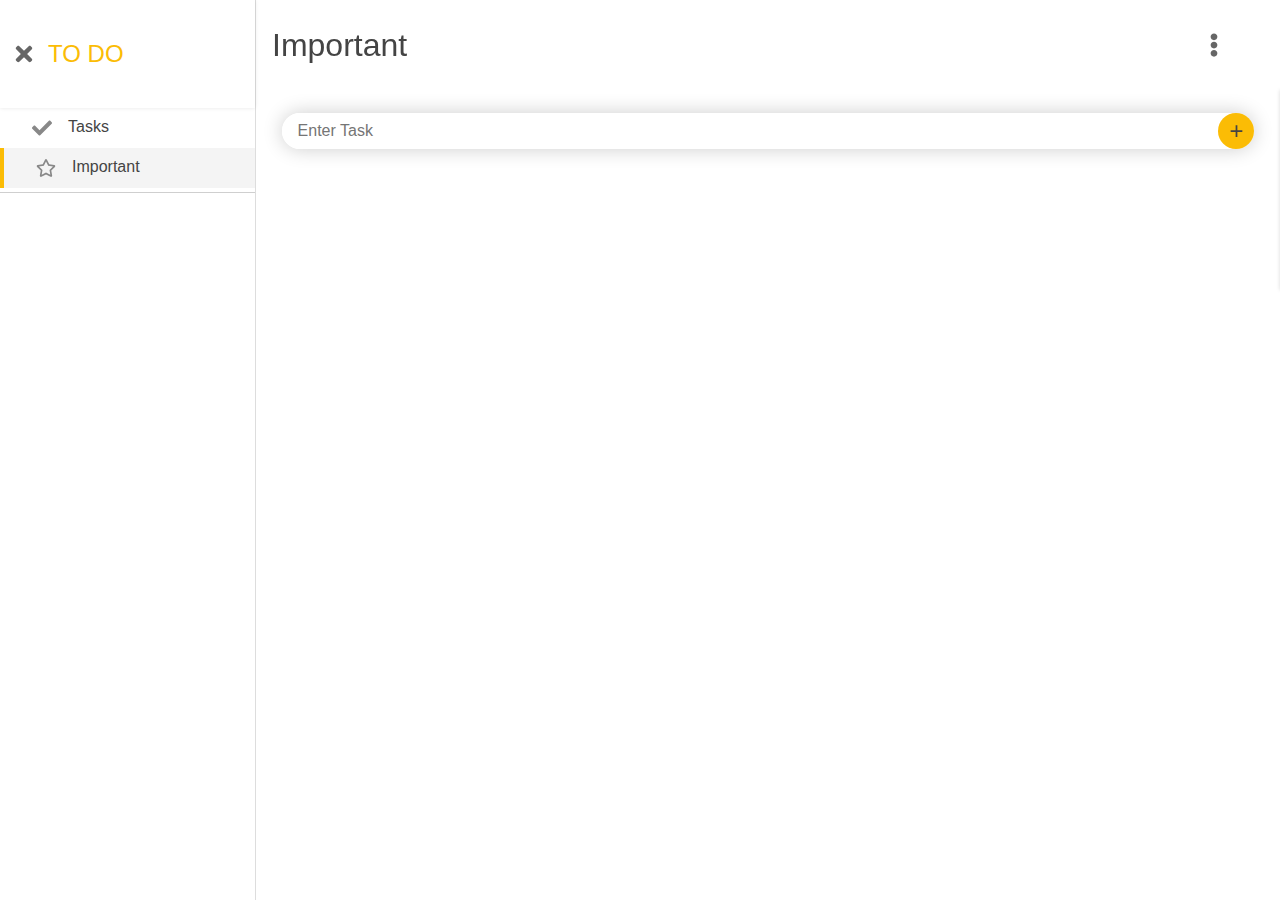
<file: important.html>
<!DOCTYPE html>
<html lang="en">

<head>
      <meta charset="UTF-8">
      <meta name="viewport" content="width=device-width, initial-scale=1.0">
      <meta http-equiv="X-UA-Compatible" content="ie=edge">
      <title>To-Do</title>

      <!-- CSS link for page layout -->
      <link rel="stylesheet" href="css/page.css">

      <!-- CSS link for header -->
      <link rel="stylesheet" href="css/header.css">

      <!-- CSS link for Side navigation -->
      <link rel="stylesheet" href="css/sidenav.css">

      <!-- CSS link for task Layout -->
      <link rel="stylesheet" href="css/taskcontainer.css">

      <!-- CSS link for task manager -->
      <link rel="stylesheet" href="css/taskmanager.css">

      <!-- CSS link for task manager media query -->
      <link rel="stylesheet" href="css/taskmanagermq.css">

      <!-- CSS link for task menu -->
      <link rel="stylesheet" href="css/taskmenu.css">

      <!-- CSS link for media query header -->
      <link rel="stylesheet" href="css/headermq.css">

      <!-- CSS link for media query Sidenav -->
      <link rel="stylesheet" href="css/sidenavmq.css">

      <!-- CSS link for media query task Layout -->
      <link rel="stylesheet" href="css/taskcontainermq.css">

      <!-- CSS for scrollbar -->
      <link rel="stylesheet" href="css/scroll.css">

      <!-- CSS for Naming new Task List -->
      <link rel="stylesheet" href="css/listname.css">

      <!-- CSS for Naming new Task List media query -->
      <link rel="stylesheet" href="css/listnamemq.css">

      <script src="https://www.gstatic.com/firebasejs/5.9.2/firebase.js"></script>
      <script>
            var config = {
                  apiKey: "AIzaSyAs7J4hlBXsgyfDB--BqVYzHj9fjQYWls8",
                  authDomain: "to-do-dba8b.firebaseapp.com",
                  databaseURL: "https://to-do-dba8b.firebaseio.com",
                  projectId: "to-do-dba8b",
                  storageBucket: "to-do-dba8b.appspot.com",
                  messagingSenderId: "364465222352"
            };
            firebase.initializeApp(config);
      </script>
</head>

<body>
      <div class="grid-layout-page" id="pagelayout">

            <!-- Side Navigation Drawer -->
            <div class="sidenav" id="sidenavigation">

                  <div class="boundsidenavheader">
                        <img src="images/times-solid.svg" alt="" id="closesidenavbut" onclick="opensidenav()">
                        <h2>TO DO</h2>
                  </div>

                  <div class="task-group-container" id="taskgroupcont">
                        <a href="tasks.html">
                              <img src="images/check-solid.svg" alt="">
                              <h4>Tasks</h4>
                        </a>
                        <a href="important.html" class="task-group-active" onclick="selectDBRef('Important')">
                              <img src="images/star-regular.svg" alt="">
                              <h4>Important</h4>
                        </a>
                        <div id="division"></div>
                  </div>

                  <div class="addnewtaskgroup" onclick="openlistname()" style="display: none;">
                        <img src="images/plus-solid-yellow.svg" alt="">
                        <h3>List</h3>
                  </div>

            </div>

            <!-- Header -->
            <div class="header">

                  <button id="nav-drawer-button" onclick="opensidenav()">
                        <img src="images/bars-solid-white.svg" alt="">
                  </button>

                  <h1>Important</h1>

                  <!-- Dropdown for several functionalities -->
                  <div id="header-dropdown">

                        <div id="head-dropdown-icon-bound">
                              <img src="images/ellipsis-v-solid.svg" alt="" class="icon" id="head-dropdown-icon">
                        </div>

                        <div id="dropdown-content" class="dropdown-content-class">
                              <div class="dropbut" onclick="operationoncompletedtask()">
                                    <img src="images/check-circle-regular.svg" alt="" class="icon">
                                    <p>Hide completed tasks</p>
                              </div>
                              <!-- <div class="dropbut" onclick="sorttaskbyid()">
                                    <img src="images/sort-amount-up-solid.svg" alt="" class="icon">
                                    <p>Sort tasks</p>
                              </div> -->
                              <div class="dropbut" onclick="logout()">
                                    <img src="images/sign-out-alt-solid.svg" alt="" class="icon">
                                    <p>Log Out</p>
                              </div>
                        </div>

                  </div>
                  <div id="disable"></div>
            </div>

            <!-- Main Layout where tasks are shown -->
            <div class="task-layout">

                  <!-- UI for adding a new task in the container -->
                  <div class="boundinputfornewtask">
                        <div class="input-shadow">
                              <input type="text" id="inputfornewtask" placeholder="Enter Task">
                              <button class="buttonfornewtask" onclick="addTask()" id="butfornewtask">+</button>
                        </div>
                  </div>

                  <!-- This is the container where tasks are stored -->
                  <div class="task-container" id="taskcontainer">
                        <!-- For understanding dynamic structure made when new task is created -->
                        <!-- <div class="task" id="1" oncontextmenu="opencontextmenufortask(event)">
                              <button onclick="ontick(1)" class="tick">
                                    <img src="images/check-solid.svg" alt="">
                              </button>
                              <p class="textfortask"></p>
                              <img src="images/pen-solid.svg" class="editicon" onclick="opentaskmanager(1)" alt="">
                              <img src="images/star-regular-dark.svg" class="importanticon" alt="">
                              <img src="images/trash-solid.svg" class="deleteicon" onclick="removetask(1)" alt="">
                        </div> -->
                  </div>

            </div>

            <!-- This is UI for adding a new task group in sidenav -->
            <div id="listnamebound">
                  <div class="blur"></div>
                  <div class="listname">
                        <h3>List Name</h3>
                        <img src="images/tasks-solid.svg" alt="">
                        <input type="text" placeholder="Enter List Name" id="inputfortaskgroup">
                        <div class="boundbutton">
                              <button onclick="closelistname()">Cancel</button>
                              <button onclick="addnewtasklist()">Save</button>
                        </div>
                  </div>
            </div>

            <!-- This is to make whole screen opaque -->
            <div id="opaque"></div>

      </div>

      <!-- This is UI for task manager which handles several functionalities related to a specific task -->
      <div class="task-manager" id="taskmanager">

            <div class="bound-top-manager">
                  <button onclick="closetaskmanager()" id="closetaskmanagerbutton">
                        <img src="images/arrow-right-solid.svg" alt="Close">
                  </button>

                  <div class="task-display">
                        <button class="tick-manager" id="tickmanager" onclick="ontickinsidemanager()">
                              <img src="images/check-solid-white.svg" alt="">
                        </button>
                        <!-- <input type="text" id="task-text"> -->
                        <textarea name="" cols="30" rows="2" id="task-text"></textarea>
                  </div>
            </div>

            <div class="taskmanagerbut" onclick="onimportantinsidemanager()">
                  <img src="images/star-regular-dark.svg" alt="" id="impimage">
                  <p>Mark as Important</p>
            </div>

            <div class="taskmanagerbut" onclick="opendeletebox()">
                  <img src="images/trash-solid.svg" alt="">
                  <p>Delete Task</p>
            </div>

            <div id="taskmanagerdatebound">
                  <p id="taskmanagerdate">Created on </p>
            </div>

      </div>

      <div id="confirmdeletebox">
            <div class="blurdeletebox"></div>
            <div class="deletebox">
                  <h3>Are you sure?</h3>
                  <p>This task will be permanently deleted</p>
                  <div class="boundbuttondeletebox">
                        <button onclick="closedeletebox()">Cancel</button>
                        <button onclick="deletetaskfrombox()">Delete</button>
                  </div>
            </div>
      </div>

      <!-- JavaScript files -->
      <script src="js/header.js"></script>
      <script src="js/sidenav.js"></script>
      <script src="js/taskgroupcontainer.js"></script>
      <script>
            let user;
            let root;
            let rootdbref;
            let obtainnooftasks;
            firebase.auth().onAuthStateChanged(User => {
                  if (User) {
                        console.log(User.uid);
                        user = firebase.auth().currentUser;
                        root = firebase.database().ref('users/' + user.uid);
                        rootdbref = root.child('Tasks');
                        obtainnooftasks = rootdbref.child('nooftasks');
                        getImportantTasks();
                  }
                  else {
                        console.log("Not Signed In");
                        window.location = "index.html";
                  }
            })

            // For Logout
            function logout() {
                  firebase.auth().signOut();
                  window.location = "index.html";
            }
      </script>
      <script src="js/addtask.js"></script>
      <script src="js/important.js"></script>
      <script src="js/taskmanager.js"></script>
      <script src="js/dropdown.js"></script>

</body>

</html>
</file>
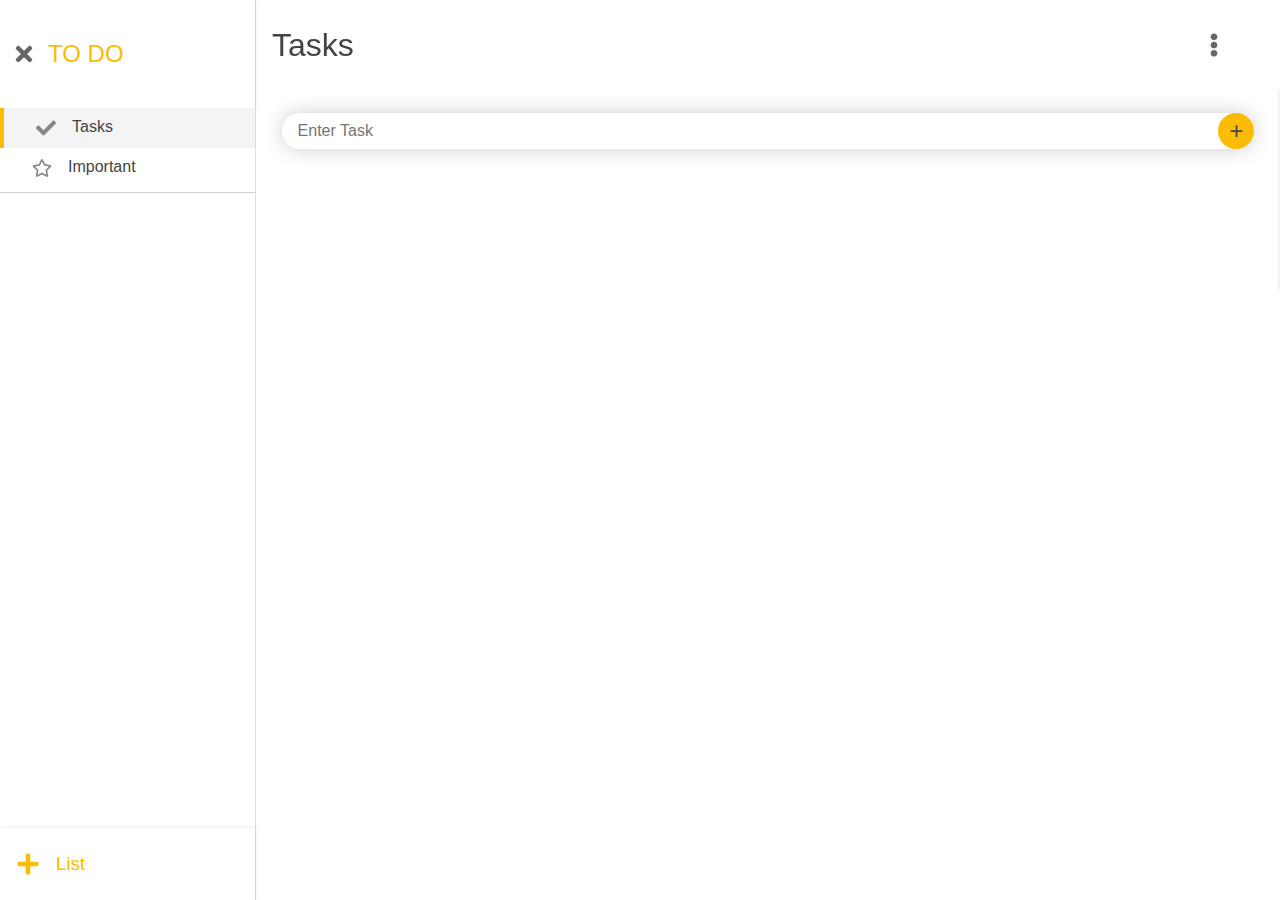
<file: taskgroup.html>
<!DOCTYPE html>
<html lang="en">

<head>
      <meta charset="UTF-8">
      <meta name="viewport" content="width=device-width, initial-scale=1.0">
      <meta http-equiv="X-UA-Compatible" content="ie=edge">
      <title>To-Do</title>

      <!-- CSS link for page layout -->
      <link rel="stylesheet" href="css/page.css">

      <!-- CSS link for header -->
      <link rel="stylesheet" href="css/header.css">

      <!-- CSS link for Side navigation -->
      <link rel="stylesheet" href="css/sidenav.css">

      <!-- CSS link for task Layout -->
      <link rel="stylesheet" href="css/taskcontainer.css">

      <!-- CSS link for task manager -->
      <link rel="stylesheet" href="css/taskmanager.css">

      <!-- CSS link for task manager media query -->
      <link rel="stylesheet" href="css/taskmanagermq.css">

      <!-- CSS link for task menu -->
      <link rel="stylesheet" href="css/taskmenu.css">

      <!-- CSS link for media query header -->
      <link rel="stylesheet" href="css/headermq.css">

      <!-- CSS link for media query Sidenav -->
      <link rel="stylesheet" href="css/sidenavmq.css">

      <!-- CSS link for media query task Layout -->
      <link rel="stylesheet" href="css/taskcontainermq.css">

      <!-- CSS for scrollbar -->
      <link rel="stylesheet" href="css/scroll.css">

      <!-- CSS for Naming new Task List -->
      <link rel="stylesheet" href="css/listname.css">

      <!-- CSS for Naming new Task List media query -->
      <link rel="stylesheet" href="css/listnamemq.css">

      <script src="https://www.gstatic.com/firebasejs/5.9.2/firebase.js"></script>
      <script>
            var config = {
                  apiKey: "AIzaSyAs7J4hlBXsgyfDB--BqVYzHj9fjQYWls8",
                  authDomain: "to-do-dba8b.firebaseapp.com",
                  databaseURL: "https://to-do-dba8b.firebaseio.com",
                  projectId: "to-do-dba8b",
                  storageBucket: "to-do-dba8b.appspot.com",
                  messagingSenderId: "364465222352"
            };
            firebase.initializeApp(config);
      </script>
</head>

<body>
      <div class="grid-layout-page" id="pagelayout">

            <!-- Side Navigation Drawer -->
            <div class="sidenav" id="sidenavigation">

                  <div class="boundsidenavheader">
                        <img src="images/times-solid.svg" alt="" id="closesidenavbut" onclick="opensidenav()">
                        <h2>TO DO</h2>
                  </div>

                  <div class="task-group-container" id="taskgroupcont">
                        <a href="tasks.html" class="task-group-active" onclick="selectDBRef('Tasks')">
                              <img src="images/check-solid.svg" alt="">
                              <h4>Tasks</h4>
                        </a>
                        <a href="important.html">
                              <img src="images/star-regular.svg" alt="">
                              <h4>Important</h4>
                        </a>
                        <div id="division"></div>
                  </div>

                  <div class="addnewtaskgroup" onclick="openlistname()">
                        <img src="images/plus-solid-yellow.svg" alt="">
                        <h3>List</h3>
                  </div>

            </div>

            <!-- Header -->
            <div class="header">

                  <button id="nav-drawer-button" onclick="opensidenav()">
                        <img src="images/bars-solid-white.svg" alt="">
                  </button>

                  <h1>Tasks</h1>

                  <!-- Dropdown for several functionalities -->
                  <div id="header-dropdown">

                        <div id="head-dropdown-icon-bound">
                              <img src="images/ellipsis-v-solid.svg" alt="" class="icon" id="head-dropdown-icon">
                        </div>

                        <div id="dropdown-content" class="dropdown-content-class">
                              <div class="dropbut" onclick="operationoncompletedtask()">
                                    <img src="images/check-circle-regular.svg" alt="" class="icon">
                                    <p>Hide completed tasks</p>
                              </div>
                              <div class="dropbut" onclick="sorttaskbyid()">
                                    <img src="images/sort-amount-up-solid.svg" alt="" class="icon">
                                    <p>Sort tasks</p>
                              </div>
                              <div class="dropbut" onclick="logout()">
                                    <img src="images/sign-out-alt-solid.svg" alt="" class="icon">
                                    <p>Log Out</p>
                              </div>
                        </div>

                  </div>
                  <div id="disable"></div>
            </div>

            <!-- Main Layout where tasks are shown -->
            <div class="task-layout">

                  <!-- UI for adding a new task in the container -->
                  <div class="boundinputfornewtask">
                        <div class="input-shadow">
                              <input type="text" id="inputfornewtask" placeholder="Enter Task">
                              <button class="buttonfornewtask" onclick="addTask()" id="butfornewtask">+</button>
                        </div>
                  </div>

                  <!-- This is the container where tasks are stored -->
                  <div class="task-container" id="taskcontainer">
                        <!-- For understanding dynamic structure made when new task is created -->
                        <!-- <div class="task" id="1" oncontextmenu="opencontextmenufortask(event)">
                              <button onclick="ontick(1)" class="tick">
                                    <img src="images/check-solid.svg" alt="">
                              </button>
                              <p class="textfortask"></p>
                              <img src="images/pen-solid.svg" class="editicon" onclick="opentaskmanager(1)" alt="">
                              <img src="images/star-regular-dark.svg" class="importanticon" alt="">
                              <img src="images/trash-solid.svg" class="deleteicon" onclick="removetask(1)" alt="">
                        </div> -->
                  </div>

            </div>

            <!-- This is UI for adding a new task group in sidenav -->
            <div id="listnamebound">
                  <div class="blur"></div>
                  <div class="listname">
                        <h3>List Name</h3>
                        <img src="images/tasks-solid.svg" alt="">
                        <input type="text" placeholder="Enter List Name" id="inputfortaskgroup">
                        <div class="boundbutton">
                              <button onclick="closelistname()">Cancel</button>
                              <button onclick="addnewtasklist()">Save</button>
                        </div>
                  </div>
            </div>

            <!-- This is to make whole screen opaque -->
            <div id="opaque"></div>

      </div>

      <!-- This is UI for task manager which handles several functionalities related to a specific task -->
      <div class="task-manager" id="taskmanager">

            <div class="bound-top-manager">
                  <button onclick="closetaskmanager()" id="closetaskmanagerbutton">
                        <img src="images/arrow-right-solid.svg" alt="Close">
                  </button>

                  <div class="task-display">
                        <button class="tick-manager" id="tickmanager" onclick="ontickinsidemanager()">
                              <img src="images/check-solid-white.svg" alt="">
                        </button>
                        <!-- <input type="text" id="task-text"> -->
                        <textarea name="" cols="30" rows="2" id="task-text"></textarea>
                  </div>
            </div>

            <div class="taskmanagerbut" onclick="onimportantinsidemanager()">
                  <img src="images/star-regular-dark.svg" alt="" id="impimage">
                  <p>Mark as Important</p>
            </div>

            <div class="taskmanagerbut" onclick="opendeletebox()">
                  <img src="images/trash-solid.svg" alt="">
                  <p>Delete Task</p>
            </div>

            <div id="taskmanagerdatebound">
                  <p id="taskmanagerdate">Created on </p>
            </div>

      </div>

      <div id="confirmdeletebox">
            <div class="blurdeletebox"></div>
            <div class="deletebox">
                  <h3>Are you sure?</h3>
                  <p>This task will be permanently deleted</p>
                  <div class="boundbuttondeletebox">
                        <button onclick="closedeletebox()">Cancel</button>
                        <button onclick="deletetaskfrombox()">Delete</button>
                  </div>
            </div>
      </div>

      <!-- JavaScript files -->
      <!-- <script>
            if ('serviceWorker' in navigator) {
                  window.addEventListener('load', function () {
                        navigator.serviceWorker.register('firebase-messaging-sw.js')
                              .then(reg => {
                                    console.log('Service worker registered! 😎', reg);
                              })
                              .catch(err => {
                                    console.log('😥 Service worker registration failed: ', err);
                              });
                  });
            }
      </script>

      <script>
            const messaging = firebase.messaging();
            messaging.requestPermission().then(function () {
                  console.log('Notification permission granted.');
                  return messaging.getToken();
            })
                  .then(function (token) {
                        console.log(token)
                  })
                  .catch(function (err) {
                        console.log('Unable to get permission to notify.', err);
                  });
      </script> -->


      <script src="js/header.js"></script>
      <script src="js/sidenav.js"></script>
      <script src="js/taskgroupcontainer.js"></script>
      <script>
            let user;
            let root;
            let rootdbref;
            let obtainnooftasks;
            firebase.auth().onAuthStateChanged(User => {
                  if (User) {
                        console.log(User.uid);
                        user = firebase.auth().currentUser;
                        root = firebase.database().ref('users/' + user.uid);
                        rootdbref = root.child('Tasks');
                        obtainnooftasks = rootdbref.child('nooftasks');
                        initTasks();
                  }
                  else {
                        console.log("Not Signed In");
                        window.location = "index.html";
                  }
            })

            // For Logout
            function logout() {
                  firebase.auth().signOut();
                  window.location = "index.html";
            }
      </script>
      <script src="js/addtask.js"></script>
      <script src="js/tasks.js"></script>
      <script src="js/taskmanager.js"></script>
      <script src="js/dropdown.js"></script>

</body>

</html>
</file>
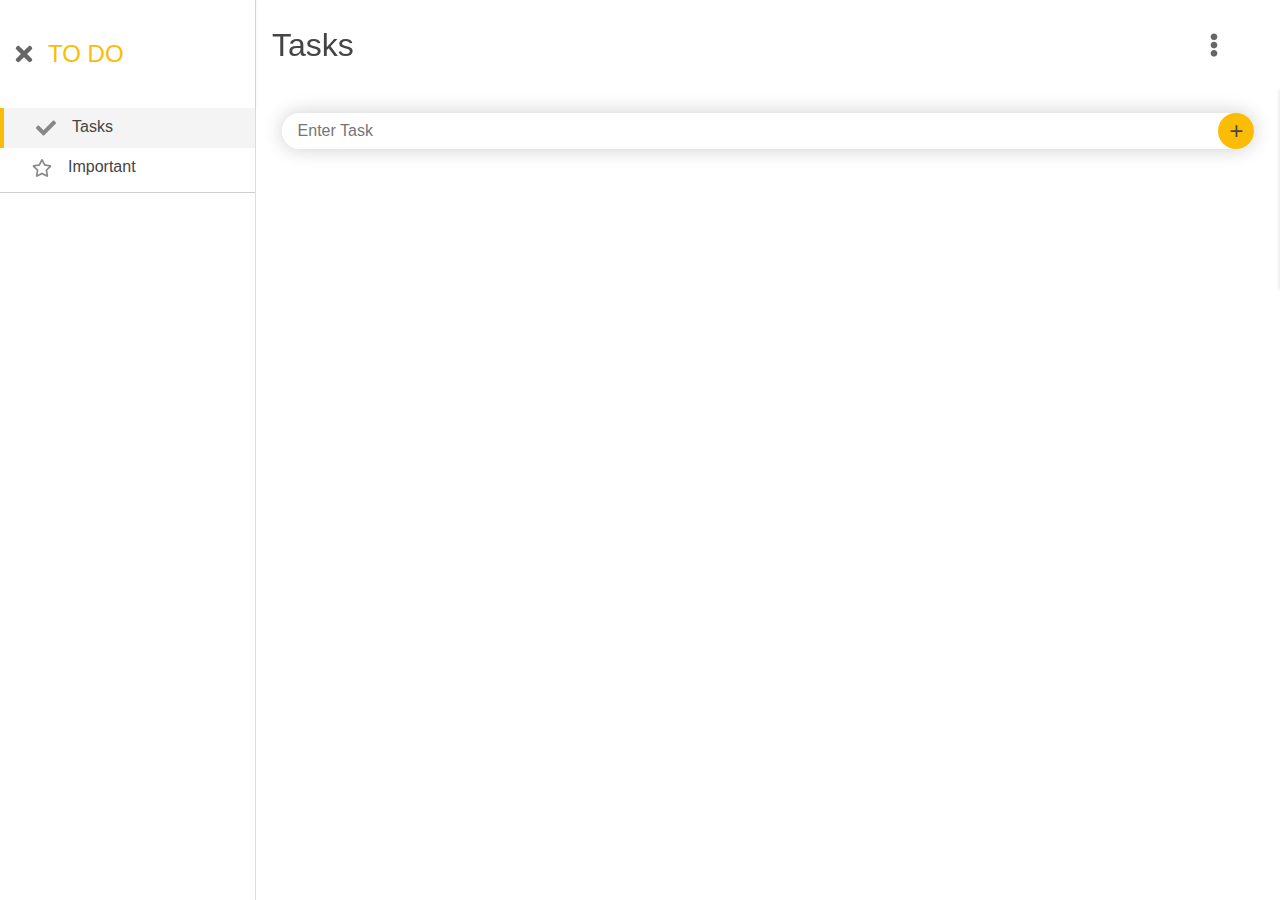
<file: tasks.html>
<!DOCTYPE html>
<html lang="en">

<head>
      <meta charset="UTF-8">
      <meta name="viewport" content="width=device-width, initial-scale=1.0">
      <meta http-equiv="X-UA-Compatible" content="ie=edge">
      <title>To-Do</title>

      <!-- CSS link for page layout -->
      <link rel="stylesheet" href="css/page.css">

      <!-- CSS link for header -->
      <link rel="stylesheet" href="css/header.css">

      <!-- CSS link for Side navigation -->
      <link rel="stylesheet" href="css/sidenav.css">

      <!-- CSS link for task Layout -->
      <link rel="stylesheet" href="css/taskcontainer.css">

      <!-- CSS link for task manager -->
      <link rel="stylesheet" href="css/taskmanager.css">

      <!-- CSS link for task manager media query -->
      <link rel="stylesheet" href="css/taskmanagermq.css">

      <!-- CSS link for task menu -->
      <link rel="stylesheet" href="css/taskmenu.css">

      <!-- CSS link for media query header -->
      <link rel="stylesheet" href="css/headermq.css">

      <!-- CSS link for media query Sidenav -->
      <link rel="stylesheet" href="css/sidenavmq.css">

      <!-- CSS link for media query task Layout -->
      <link rel="stylesheet" href="css/taskcontainermq.css">

      <!-- CSS for scrollbar -->
      <link rel="stylesheet" href="css/scroll.css">

      <!-- CSS for Naming new Task List -->
      <link rel="stylesheet" href="css/listname.css">

      <!-- CSS for Naming new Task List media query -->
      <link rel="stylesheet" href="css/listnamemq.css">

      <script src="https://www.gstatic.com/firebasejs/5.9.2/firebase.js"></script>
      <script>
            var config = {
                  apiKey: "AIzaSyAs7J4hlBXsgyfDB--BqVYzHj9fjQYWls8",
                  authDomain: "to-do-dba8b.firebaseapp.com",
                  databaseURL: "https://to-do-dba8b.firebaseio.com",
                  projectId: "to-do-dba8b",
                  storageBucket: "to-do-dba8b.appspot.com",
                  messagingSenderId: "364465222352"
            };
            firebase.initializeApp(config);
      </script>
</head>

<body>
      <div class="grid-layout-page" id="pagelayout">

            <!-- Side Navigation Drawer -->
            <div class="sidenav" id="sidenavigation">

                  <div class="boundsidenavheader">
                        <img src="images/times-solid.svg" alt="" id="closesidenavbut" onclick="opensidenav()">
                        <h2>TO DO</h2>
                  </div>

                  <div class="task-group-container" id="taskgroupcont">
                        <a href="tasks.html" class="task-group-active" onclick="selectDBRef('Tasks')">
                              <img src="images/check-solid.svg" alt="">
                              <h4>Tasks</h4>
                        </a>
                        <a href="important.html">
                              <img src="images/star-regular.svg" alt="">
                              <h4>Important</h4>
                        </a>
                        <div id="division"></div>
                  </div>

                  <div class="addnewtaskgroup" onclick="openlistname()" style="display: none;">
                        <img src="images/plus-solid-yellow.svg" alt="">
                        <h3>List</h3>
                  </div>

            </div>

            <!-- Header -->
            <div class="header">

                  <button id="nav-drawer-button" onclick="opensidenav()">
                        <img src="images/bars-solid-white.svg" alt="">
                  </button>

                  <h1>Tasks</h1>

                  <!-- Dropdown for several functionalities -->
                  <div id="header-dropdown">

                        <div id="head-dropdown-icon-bound">
                              <img src="images/ellipsis-v-solid.svg" alt="" class="icon" id="head-dropdown-icon">
                        </div>

                        <div id="dropdown-content" class="dropdown-content-class">
                              <div class="dropbut" onclick="operationoncompletedtask()">
                                    <img src="images/check-circle-regular.svg" alt="" class="icon">
                                    <p>Hide completed tasks</p>
                              </div>
                              <!-- <div class="dropbut" onclick="sorttaskbyid()">
                                    <img src="images/sort-amount-up-solid.svg" alt="" class="icon">
                                    <p>Sort tasks</p>
                              </div> -->
                              <div class="dropbut" onclick="logout()">
                                    <img src="images/sign-out-alt-solid.svg" alt="" class="icon">
                                    <p>Log Out</p>
                              </div>
                        </div>

                  </div>
                  <div id="disable"></div>
            </div>

            <!-- Main Layout where tasks are shown -->
            <div class="task-layout">

                  <!-- UI for adding a new task in the container -->
                  <div class="boundinputfornewtask">
                        <div class="input-shadow">
                              <input type="text" id="inputfornewtask" placeholder="Enter Task">
                              <button class="buttonfornewtask" onclick="addTask()" id="butfornewtask">+</button>
                        </div>
                  </div>

                  <!-- This is the container where tasks are stored -->
                  <div class="task-container" id="taskcontainer">
                        <!-- For understanding dynamic structure made when new task is created -->
                        <!-- <div class="task" id="1" oncontextmenu="opencontextmenufortask(event)">
                              <button onclick="ontick(1)" class="tick">
                                    <img src="images/check-solid.svg" alt="">
                              </button>
                              <p class="textfortask"></p>
                              <img src="images/pen-solid.svg" class="editicon" onclick="opentaskmanager(1)" alt="">
                              <img src="images/star-regular-dark.svg" class="importanticon" alt="">
                              <img src="images/trash-solid.svg" class="deleteicon" onclick="removetask(1)" alt="">
                        </div> -->
                  </div>

            </div>

            <!-- This is UI for adding a new task group in sidenav -->
            <div id="listnamebound">
                  <div class="blur"></div>
                  <div class="listname">
                        <h3>List Name</h3>
                        <img src="images/tasks-solid.svg" alt="">
                        <input type="text" placeholder="Enter List Name" id="inputfortaskgroup">
                        <div class="boundbutton">
                              <button onclick="closelistname()">Cancel</button>
                              <button onclick="addnewtasklist()">Save</button>
                        </div>
                  </div>
            </div>

            <!-- This is to make whole screen opaque -->
            <div id="opaque"></div>

      </div>

      <!-- This is UI for task manager which handles several functionalities related to a specific task -->
      <div class="task-manager" id="taskmanager">

            <div class="bound-top-manager">
                  <button onclick="closetaskmanager()" id="closetaskmanagerbutton">
                        <img src="images/arrow-right-solid.svg" alt="Close">
                  </button>

                  <div class="task-display">
                        <button class="tick-manager" id="tickmanager" onclick="ontickinsidemanager()">
                              <img src="images/check-solid-white.svg" alt="">
                        </button>
                        <!-- <input type="text" id="task-text"> -->
                        <textarea name="" cols="30" rows="2" id="task-text"></textarea>
                  </div>
            </div>

            <div class="taskmanagerbut" onclick="onimportantinsidemanager()">
                  <img src="images/star-regular-dark.svg" alt="" id="impimage">
                  <p>Mark as Important</p>
            </div>

            <div class="taskmanagerbut" onclick="opendeletebox()">
                  <img src="images/trash-solid.svg" alt="">
                  <p>Delete Task</p>
            </div>

            <div id="taskmanagerdatebound">
                  <p id="taskmanagerdate">Created on </p>
            </div>

      </div>

      <div id="confirmdeletebox">
            <div class="blurdeletebox"></div>
            <div class="deletebox">
                  <h3>Are you sure?</h3>
                  <p>This task will be permanently deleted</p>
                  <div class="boundbuttondeletebox">
                        <button onclick="closedeletebox()">Cancel</button>
                        <button onclick="deletetaskfrombox()">Delete</button>
                  </div>
            </div>
      </div>

      <!-- JavaScript files -->
      <!-- <script>
            if ('serviceWorker' in navigator) {
                  window.addEventListener('load', function () {
                        navigator.serviceWorker.register('firebase-messaging-sw.js')
                              .then(reg => {
                                    console.log('Service worker registered! 😎', reg);
                              })
                              .catch(err => {
                                    console.log('😥 Service worker registration failed: ', err);
                              });
                  });
            }
      </script>

      <script>
            const messaging = firebase.messaging();
            messaging.requestPermission().then(function () {
                  console.log('Notification permission granted.');
                  return messaging.getToken();
            })
                  .then(function (token) {
                        console.log(token)
                  })
                  .catch(function (err) {
                        console.log('Unable to get permission to notify.', err);
                  });
      </script> -->


      <script src="js/header.js"></script>
      <script src="js/sidenav.js"></script>
      <script src="js/taskgroupcontainer.js"></script>
      <script>
            let user;
            let root;
            let rootdbref;
            let obtainnooftasks;
            firebase.auth().onAuthStateChanged(User => {
                  if (User) {
                        console.log(User.uid);
                        user = firebase.auth().currentUser;
                        root = firebase.database().ref('users/' + user.uid);
                        rootdbref = root.child('Tasks');
                        obtainnooftasks = rootdbref.child('nooftasks');
                        initTasks();
                  }
                  else {
                        console.log("Not Signed In");
                        window.location = "index.html";
                  }
            })

            // For Logout
            function logout() {
                  firebase.auth().signOut();
                  window.location = "index.html";
            }
      </script>
      <script src="js/addtask.js"></script>
      <script src="js/tasks.js"></script>
      <script src="js/taskmanager.js"></script>
      <script src="js/dropdown.js"></script>

</body>

</html>
</file>
<file: css/page.css>
* {
      box-sizing: border-box;
      -webkit-box-sizing: border-box;
      -moz-box-sizing: border-box;
      -ms-box-sizing: border-box;
}

:root {
      --theme-color: #fbbc05;
}

body {
      padding: 0px;
      margin: 0px;
      font-family: Helvetica,"Helvetica Neue",Verdana, Geneva, Tahoma, sans-serif;
}

.grid-layout-page {
      display: grid;
      grid-template-columns: 1fr 4fr;
      height: 100vh;
      width: 100vw;
      top: 0%;
      left: 0%;
}

.sidenav {
      grid-row: 1/3;
}

#opaque {
      top: 0%;
      left: 0%;
      position: fixed;
      width: 100%;
      height: 100%;
      background-color: rgba(0,0,0,0.5);
      z-index: 7;
      display: none;
}
</file>
<file: css/header.css>
.header {
      display: grid;
      grid-template-columns: auto 100px;
      padding: 0px 16px;
      position: fixed;
      top: 0%;
      left: 20%;
      width: 80%;
      height: 10%;
      z-index: 10;
}

#nav-drawer-button {
      justify-self: center;
      align-self: center;
      width: 36px;
      height: 36px;
      border-radius: 50%;
      padding: 0px;
      border: none;
      outline: none;
      background-color: transparent;
      display: none;
}

#nav-drawer-button:hover {
      background-color: rgba(0,0,0,0.1);
}

#nav-drawer-button > img {
      width: 20px;
      height: 20px;
}

.header > h1 {
      align-self: center;
      color: #444444;
      font-family: Helvetica,"Helvetica Neue",Verdana, Geneva, Tahoma, sans-serif;
      font-weight: normal;
      margin: 0px;
}

.headerbutton {
      display: grid;
      width: 36px;
      height: 36px;
      border-radius: 50%;
      border: none;
      justify-self: center;
      align-self: center;
      background: none;
      outline: none;
}

.headerbutton:hover {
      background-color: #e4e4e4;
}

.headerbutton > img {
      width: 24px;
      height: 24px;
      justify-self: center;
      align-self: center;
}

.theme-container {
      display: inline-grid;
      grid-template-columns: 1fr;
      justify-self: center;
      align-self: center;
}

.themes {
      background-color: rgba(0,0,0,0.6);
      padding: 8px;
      position: absolute;
      list-style: none;
      display: none;
}

.themes > li {
      font-family: Helvetica,"Helvetica Neue",Verdana, Geneva, Tahoma, sans-serif;
      padding: 8px;
      margin: 2px;
      display: block;
      color: white;
}

.themes > li:hover {
      background-color: var(--theme-color);
      color: rgba(0,0,0,0.6);
}

#head-dropdown-icon-bound {
      display: grid;
      padding: 16px;
}

#head-dropdown-icon {
      align-self: center;
      justify-self: center;
}

#header-dropdown {
      position: relative;
      justify-self: center;
      align-self: center;
      display: inline-block;
      z-index: 10;
}

.dropdown-content-class {
      display: none;
      position: absolute;
      overflow: auto;
      box-shadow: 0px 4px 8px 0 rgba(0,0,0,0.15);
      z-index: 10;
      background-color: white;
      width: 240px;
      right: 16px;
      border-radius: 4px;
}

.dropbut {
      background-color: white;
      padding: 12px 8px;
      width: 100%;
      display: grid;
      grid-template-columns: 36px auto;
}

.dropbut > img {
      justify-self: center;
}

.dropbut > p {
      margin: 0px;
      font-size: 16px;
}

.show {
      display: block;
}

#disable {
      top: 0%;
      left: 0%;
      position: fixed;
      width: 100%;
      height: 100%;
      z-index: 7;
      display: none;
}
</file>
<file: css/sidenav.css>
.sidenav {
      position: fixed;
      width: 20%;
      display: grid;
      grid-template-columns: 1fr;
      grid-template-rows: 12% 80% 8%;
      border-right: 1px solid #dddddd;
      top: 0%;
      left: 0%;
      height: 100%;
      font-family: 'Lucida Sans', 'Lucida Sans Regular', 'Lucida Grande', 'Lucida Sans Unicode', Geneva, Verdana, sans-serif;
      background-color: white;
}

.sidenavopen {
      position: absolute;
      width: 60%;
      z-index: 8;
}

.boundsidenavheader {
      display: grid;
      grid-template-columns: 48px auto;
      justify-items: center;
      align-items: center;
      box-shadow: 0px 0px 4px 0 rgba(0,0,0,0.1);
}

#closesidenavbut {
      width: 24px;
      height: 24px;
}

.sidenav h2 {
      font-family: Helvetica,"Helvetica Neue",Verdana, Geneva, Tahoma, sans-serif;
      font-weight: normal;
      color: var(--theme-color);
      justify-self: baseline;
}

.task-group-container {
      overflow-y: scroll;
}

.task-group-container > a {
      display: grid;
      grid-template-columns: 20px auto;
      text-decoration: none;
      padding: 10px 32px;
}

#division {
      height: 0.5px;
      width: 100%;
      background-color: #cfcfcf;
      margin: 4px 0px;
}

.task-group-active {
      background-color: #f4f4f4;
      border-left: 4px solid var(--theme-color);
}

.task-group-container > a:hover {
      background-color: #f8f8f8;
}

.task-group-container > a > h4 {
      color: #444444;
      font-family: Helvetica,"Helvetica Neue",Verdana, Geneva, Tahoma, sans-serif;
      font-weight: normal;
      margin: 0px;
      margin-left: 16px;
}

.task-group-container > a > img {
      width: 20px;
      height: 20px;
      justify-self: center;
      align-self: center;
}

.addnewtaskgroup {
      display: grid;
      grid-template-columns: 1fr 5fr;
      padding: 0px 8px;
      align-content: center;
      box-shadow: 0px 0px 4px 0 rgba(0,0,0,0.1);
}

.addnewtaskgroup:hover {
      background-color: #f8f8f8;
}

.addnewtaskgroup > h3 {
      align-self: center;
      color: var(--theme-color);
      line-height: 0px;
      font-family: Helvetica,"Helvetica Neue",Verdana, Geneva, Tahoma, sans-serif;
      font-weight: normal;
      margin-left: 8px;
}

.addnewtaskgroup > img {
      justify-self: center;
      align-self: center;
      width: 24px;
      height: 24px;
      color: var(--theme-color);
}
</file>
<file: css/taskcontainer.css>
.icon {
      height: 24px;
      width: 24px;
}

.task-layout {
      display: grid;
      grid-template-columns: 1fr;
      position: fixed;
      left: 20%;
      top: 10%;
      width: 80%;
      height: 90%;
      z-index: 1;
}

.boundinputfornewtask {
      top: 10%;
      left: 20%;
      height: 10%;
      display: grid;
      justify-items: center;
      align-items: center;
}

.input-shadow {
      display: grid;
      grid-template-columns: auto 36px;
      box-shadow: 0px 0px 20px 0 rgba(0,0,0,0.2);
      border-radius: 18px;
      width: 95%;
      height: 36px;
}

.input-shadow:hover {
      box-shadow: 0px 0px 10px 0 rgba(0,0,0,0.2);
}

#inputfornewtask {
      padding: 8px 16px;
      border-radius: 18px;
      border: none;
      outline: none;
      font-size: 16px;
      caret-color: var(--theme-color);
      font-family: Helvetica,"Helvetica Neue",Verdana, Geneva, Tahoma, sans-serif;
}

.buttonfornewtask {
      background-color: var(--theme-color);
      color: #444444;
      border: none;
      border-radius: 50%;
      outline: none;
      font-size: 24px;
      display: grid;
      grid-template-columns: 1fr;
      justify-items: center;
      align-items: center;
}

.task-container {
      display: grid;
      grid-template-columns: 1fr;
      overflow-y: scroll;
      position: fixed;
      top: 20%; 
      left: 20%;
      width: 80%;
      max-height: 80%;
}

.task {
      display: grid;
      justify-items: center;
      align-items: center;
      grid-template-columns: 48px auto 48px 48px 48px;
}

.task:hover .editicon {
      visibility: visible;
}

.task:hover .importanticon {
      visibility: visible;
}

.task:hover .deleteicon {
      visibility: visible;
}

.textfortask {
      justify-self: baseline;
      font-family: Helvetica,"Helvetica Neue",Verdana, Geneva, Tahoma, sans-serif;
      margin: 0px;
      padding: 16px 16px 16px 0px;
}

.tick {
      display: grid;
      border-radius: 50%;
      border: 2px solid var(--theme-color);
      background-color: transparent;
      outline: none;
      padding: 0px;
}

.tick > img {
      width: 8px;
      height: 8px;
      margin: 0px auto;
}

.tick:not(.ticked) > img {
      visibility: hidden;
}

.tick:hover:not(.ticked) > img {
      visibility: visible;
}

.ticked {
      background-color: var(--theme-color);
}

.editicon, .importanticon, .deleteicon {
      visibility: hidden;
}
</file>
<file: css/taskmanager.css>
.task-manager {
      display: grid;
      grid-template-columns: 1fr;
      grid-template-rows: auto 60px 60px 60px;
      align-items: center;
      background-color: white;
      position: fixed;
      right: 0%;
      top: 10%;
      width: 0%;
      bottom: 0%;
      transition: width 0.5s;
      z-index: 3;
}

.bound-top-manager {
      display: grid;
      align-self: baseline;
      grid-template-columns: 1fr;
      grid-template-rows: 60px auto;
      box-shadow: 0px 0px 4px 0 rgba(0,0,0,0.15);
      height: 200px;
}

.task-display {
      display: grid;
      grid-template-columns: 48px auto;
      align-self: baseline;
      border-radius: 8px;
}

.tick-manager {
      width: 24px;
      height: 24px;
      border-radius: 50%;
      border: 2px solid var(--theme-color);
      background-color: transparent;
      outline: none;
      justify-self: center;
}

.tick-manager:not(.clicked) > img {
      visibility: hidden;
}

.tick-manager:hover > img {
      visibility: visible;
}

.clicked {
      background-color: var(--theme-color);
}

#task-text {
      resize: none;
      background-color: transparent;
      font-family: Helvetica,"Helvetica Neue",Verdana, Geneva, Tahoma, sans-serif;
      font-size: 16px;
      border: none;
      outline: none;
}

#closetaskmanagerbutton {
      background-color: transparent;
      justify-self: start;
      align-self: center;
      border: none;
      outline: none;
      margin: 16px;
      padding: 0px;
}

#closetaskmanagerbutton > img {
      width: 24px;
      height: 24px;
}

.taskmanagerbut {
      display: grid;
      grid-template-columns: 30px auto;
      justify-items: center;
      align-items: center;
      padding: 8px;
      background-color: white;
      box-shadow: 0px 0px 10px 0 rgba(0,0,0,0.15);
      border-radius: 4px;
      height: 40px;
      align-items: center;
      margin: 16px;
}

.taskmanagerbut > img {
      width: 22px;
      height: 22px;
}

.taskmanagerbut > p {
      color: #666666;
      font-size: 16px;
      justify-self: baseline;
      padding-left: 16px;
      margin: 0px;
}

#taskmanagerdatebound {
      bottom: 0%;
      left: 0%;
      width: 100%;
      height: 50px;
      box-shadow: 0px 0px 5px 0px rgba(0,0,0,0.15);
      position: absolute;
      display: grid;
      align-items: center;
}

#taskmanagerdatebound > p {
      margin: 0px;
      padding: 16px;
}

/* Delete Box */
.deletebox {
      display: grid;
      grid-template-columns: 1fr;
      position: absolute;
      width: 90%;
      top: 50%;
      left: 50%;
      transform: translateX(-50%) translateY(-50%);
      z-index: 11;
      background-color: white;
      border-radius: 16px;
      justify-items: center;
      align-items: center;
      padding: 8px;
}

#confirmdeletebox {
      display: none;
}

.deletebox > h3 {
      font-family: Helvetica,"Helvetica Neue",Verdana, Geneva, Tahoma, sans-serif;
      color: var(--theme-color);
      justify-self: baseline;
      padding: 8px;
      margin: 0px;
      font-weight: normal;
}

.deletebox > p {
      font-size: 16px;
      padding: 8px;
      justify-self: baseline;
      margin: 0px;
}

.boundbuttondeletebox {
      justify-self: end;
}

.boundbuttondeletebox > button {
      color: #7f7f7f;
      background-color: white;
      padding: 8px;
      border: none;
      border-radius: 4px;
      font-size: 16px;
      outline: none;
}

.boundbuttondeletebox > button:hover {
      background-color: #eeeeee;
}

.blurdeletebox {
      position: fixed;
      top: 0%;
      left: 0%;
      width: 100%;
      height: 100%;
      background-color: rgba(0,0,0,0.5);
      z-index: 10;
}
</file>
<file: css/taskmanagermq.css>
@media only screen and (max-width: 800px) {
      .task-manager {
            top: 50px;
            bottom: 0%;
      }
}
</file>
<file: css/taskmenu.css>
.menu-task {
      background-color: rgba(0,0,0,0.6);
      list-style: none;
      padding: 8px;
      margin: 0px;
      border-radius: 8px;
      position: absolute;
      display: none;
}

.menu-task > li {
      display: grid;
      grid-template-columns: 32px auto;
      color: white;
      font-size: 16px;
      font-family: Helvetica,"Helvetica Neue",Verdana, Geneva, Tahoma, sans-serif;
      padding: 8px;
      margin: 2px;
      border-radius: 8px;
}

.menu-task > li > img {
      align-self: center;
}

.menu-task > li > p {
      margin: 0px;
      align-self: center;
}

.menu-task >li:hover {
      background-color: var(--theme-color);
      color: rgba(0,0,0,0.6);
}

.icon-specific {
      width: 16px;
      height: 16px;
}
</file>
<file: css/headermq.css>
@media only screen and (max-width: 800px) {
      .header {
            grid-template-columns: 48px auto 48px;
            padding: 0px;
            left: 0%;
            width: 100%;
            background-color: var(--theme-color);
            box-shadow: 0px 0px 20px 0 rgba(0,0,0,0.4);
            height: 50px;
      }

      .header > h1 {
            color: white;
            font-size: 24px;
      }

      #nav-drawer-button {
            display: grid;
      }

      #nav-drawer-button > img {
            margin: 0px auto;
      }
}
</file>
<file: css/sidenavmq.css>
@media only screen and (max-width: 800px) {
      .sidenav {
            width: 0%;
            visibility: hidden;
      }

      .sidenavopen {
            position: absolute;
            width: 80%;
            z-index: 15;
            visibility: visible;
            transition: 0.3s;
      }
}
</file>
<file: css/taskcontainermq.css>
@media only screen and (max-width: 800px) {
      .task-layout {
            left: 0%;
            width: 100%;
            top: 50px;
      }

      .boundinputfornewtask {
            left: 0%;
            height: 80px;
      }

      .input-shadow {
            width: 90%;
      }

      .task-container {
            left: 0%;
            width: 100%;
            top: 130px;
            max-height: 75%;
      }

      .icon {
            width: 16px;
            height: 16px;
      }

      .task {
            grid-template-columns: 48px auto;
            margin: 8px 16px;
            border-radius: 8px;
            box-shadow: 0px 0px 10px 0 rgba(0,0,0,0.15);
      }

      .textfortask {
            grid-column: 2/5;
            align-self: baseline;
      }

      .tick {
            width: 20px;
            height: 20px;
            align-self: baseline;
      }
}
</file>
<file: css/scroll.css>
::-webkit-scrollbar {
      width: 4px;
}

::-webkit-scrollbar-track {
      background-color: transparent;
}

::-webkit-scrollbar-thumb {
      background-color: #999999;
}

::-webkit-scrollbar-thumb:hover {
      background-color: #666666;
}
</file>
<file: css/listname.css>
.listname {
      display: grid;
      grid-template-columns: 1fr 8fr;
      position: absolute;
      width: 90%;
      top: 50%;
      left: 50%;
      transform: translateX(-50%) translateY(-50%);
      z-index: 20;
      background-color: white;
      border-radius: 16px;
      justify-items: center;
      align-items: center;
      padding: 8px;
}

#listnamebound {
      display: none;
}

.listname > h3 {
      font-family: Helvetica,"Helvetica Neue",Verdana, Geneva, Tahoma, sans-serif;
      color: var(--theme-color);
      grid-column: 1/3;
      justify-self: baseline;
      padding: 8px;
      margin: 0px;
      font-weight: normal;
}

.listname > img {
      width: 16px;
      height: 16px;
}

.listname > input {
      padding: 8px;
      margin: 8px;
      border: none;
      border-bottom: 2px solid var(--theme-color);
      width: 95%;
      outline: none;
}

.boundbutton {
      grid-column: 1/3;
      justify-self: end;
}

.boundbutton > button {
      color: #7f7f7f;
      background-color: white;
      padding: 8px;
      border: none;
      border-radius: 4px;
      font-size: 16px;
      outline: none;
}

.boundbutton > button:hover {
      background-color: #eeeeee;
}

.blur {
      position: fixed;
      top: 0%;
      left: 0%;
      width: 100%;
      height: 100%;
      background-color: rgba(0,0,0,0.5);
      z-index: 19;
}
</file>
<file: css/listnamemq.css>
@media only screen and (min-width: 800px) {
      .listname {
            width: 50%;
            height: 40%;
            padding: 16px;
      }
}
</file>
